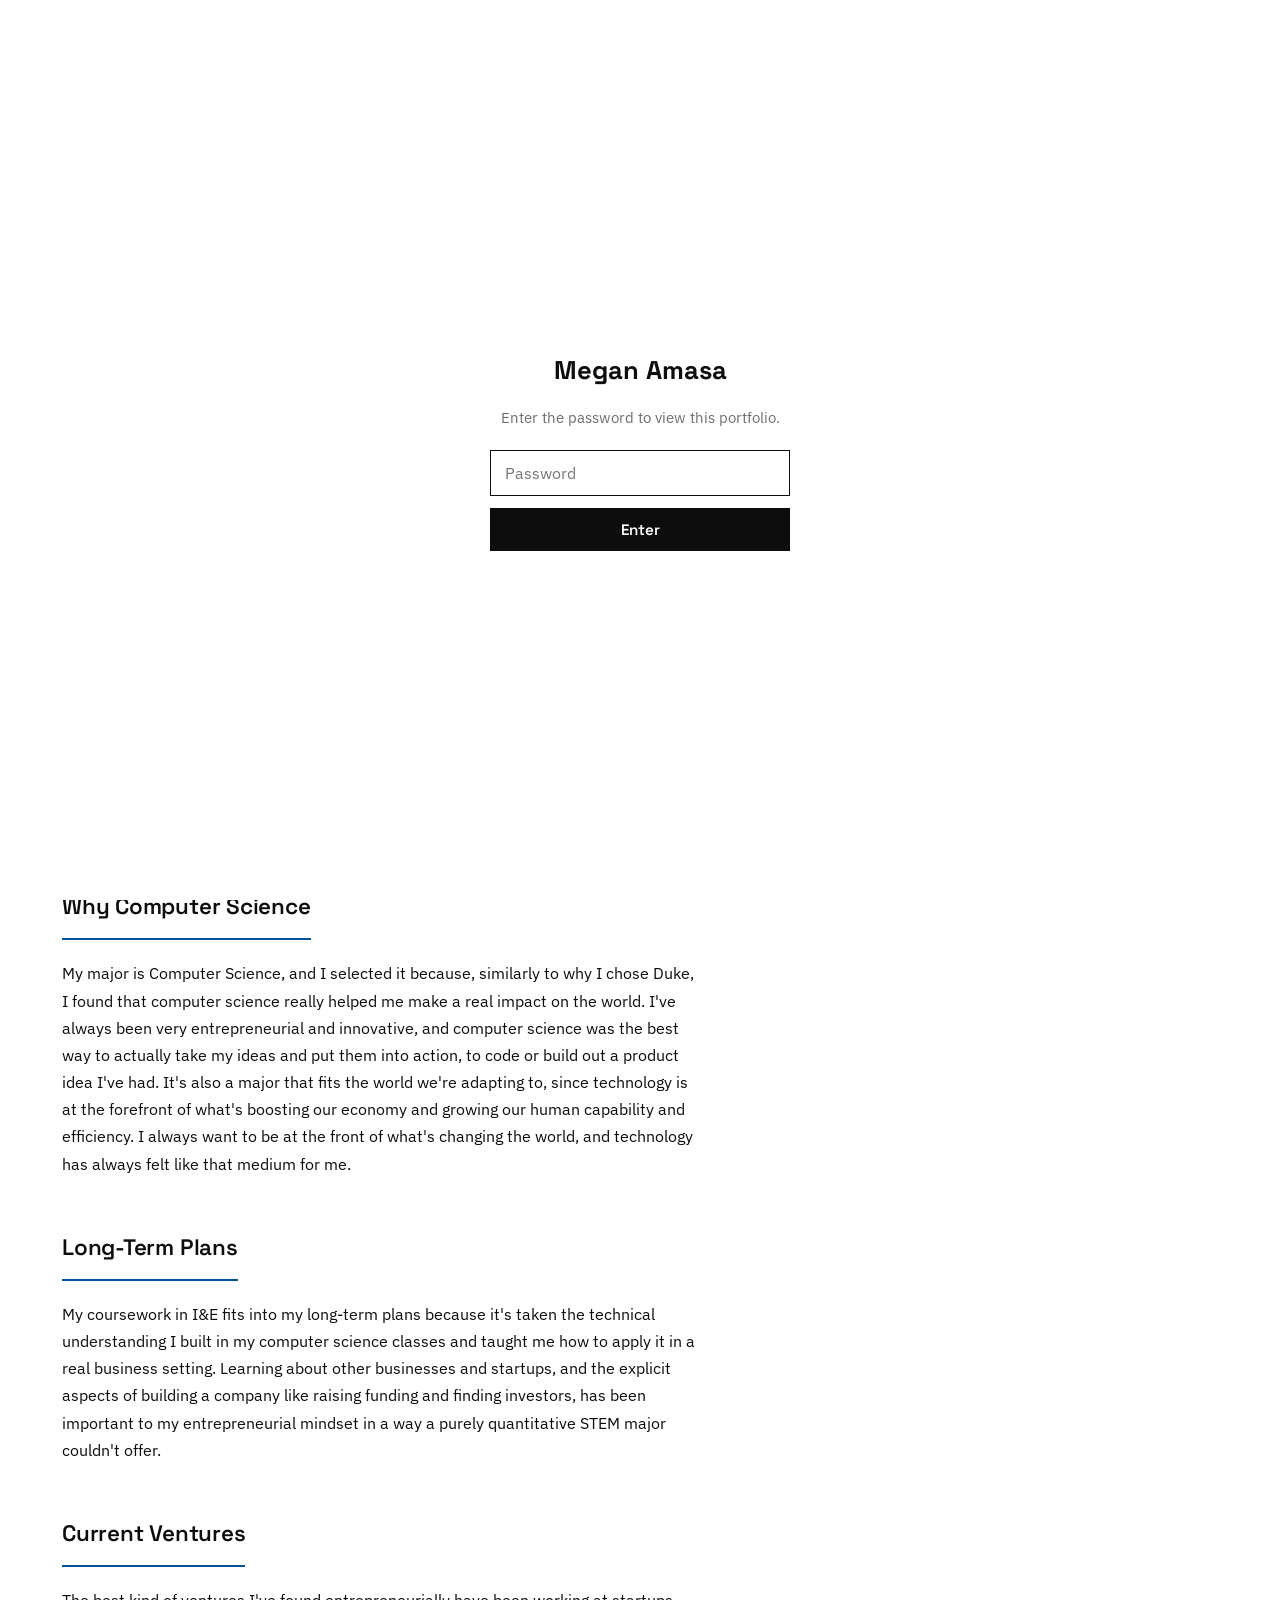
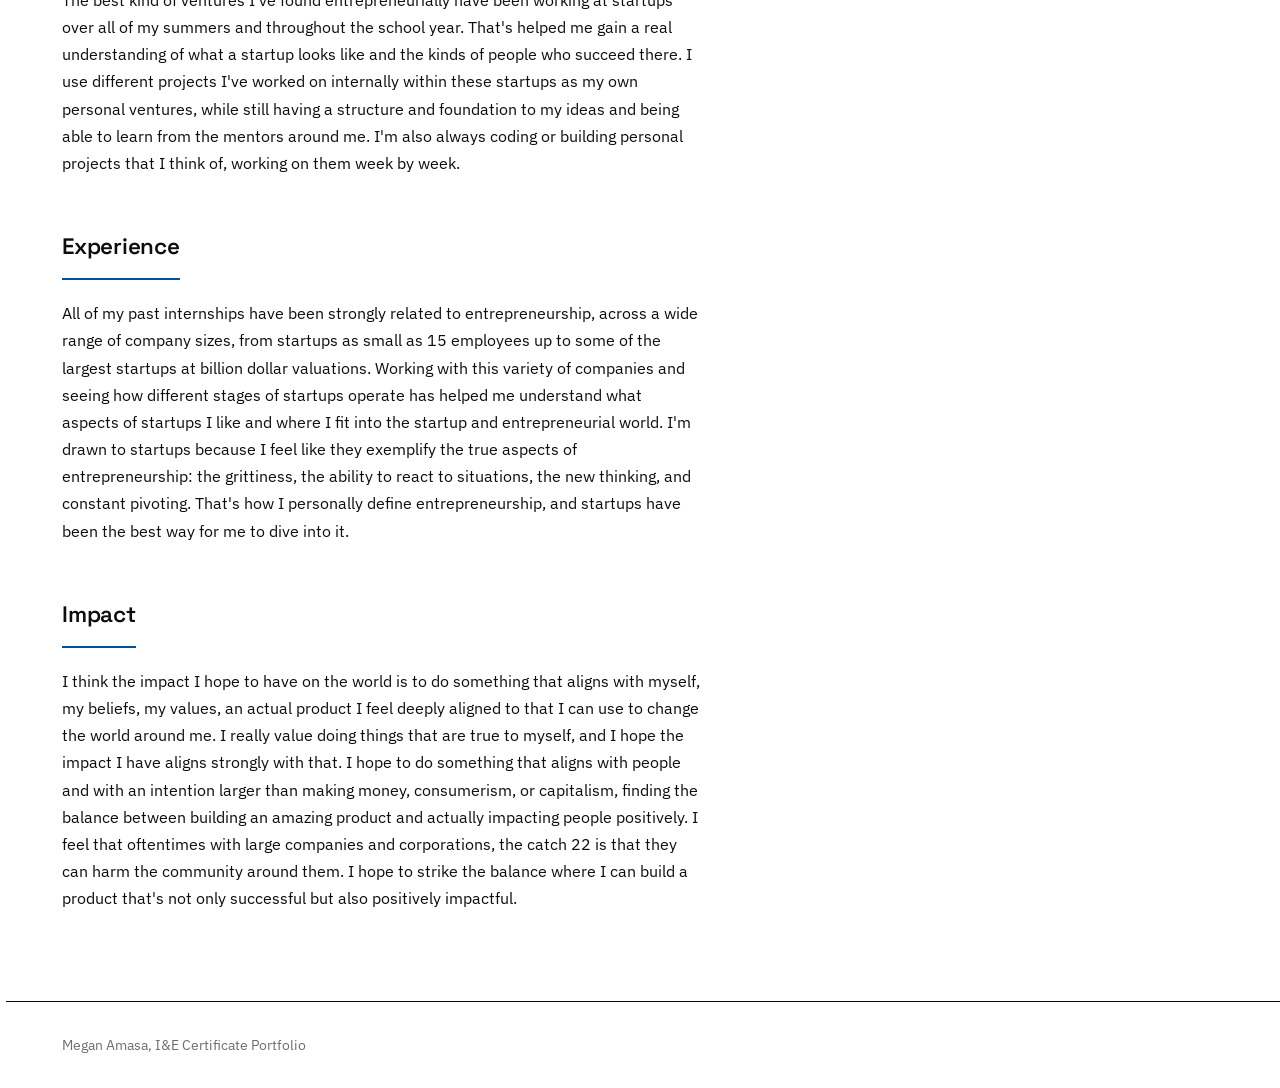
<file: index.html>
<!DOCTYPE html>
<html lang="en">
<head>
<meta charset="UTF-8">
<meta name="viewport" content="width=device-width, initial-scale=1.0">
<title>My Story - Megan Amasa, I&E Certificate</title>
<link rel="stylesheet" href="style.css">
</head>
<body>
<div id="password-gate">
  <h2>Megan Amasa</h2>
  <p>Enter the password to view this portfolio.</p>
  <form id="gate-form">
    <input type="password" id="gate-input" placeholder="Password" autocomplete="off" required>
    <button type="submit">Enter</button>
    <span id="gate-error">Incorrect password, try again.</span>
  </form>
</div>
<script>
(function(){
  var GATE_PASSWORD = "Megan_IE";
  var gate = document.getElementById('password-gate');
  if (sessionStorage.getItem('ie_portfolio_unlocked') === 'true') {
    gate.style.display = 'none';
  }
  document.getElementById('gate-form').addEventListener('submit', function(e){
    e.preventDefault();
    var val = document.getElementById('gate-input').value;
    if (val === GATE_PASSWORD) {
      sessionStorage.setItem('ie_portfolio_unlocked', 'true');
      gate.style.display = 'none';
    } else {
      document.getElementById('gate-error').style.display = 'inline-block';
    }
  });
})();
</script>

<nav class="site-nav">
  <a class="mark" href="index.html">Megan Amasa</a>
  <ul>
    <li><a href="index.html" class="active">My Story</a></li>
    <li><a href="coursework.html">Coursework</a></li>
    <li><a href="experiences.html">Experiences</a></li>
    <li><a href="artifacts.html">Artifacts</a></li>
  </ul>
</nav>

<aside class="margin-notes" aria-hidden="true">
  <p class="note">I always want to be at the front of what's changing the world, and technology has always felt like that medium for me.</p>
  <p class="note">I'm drawn to startups because I feel like they exemplify the true aspects of entrepreneurship: the grittiness, the ability to react to situations, the new thinking, and constant pivoting.</p>
</aside>

<main>
  <section class="hero">
    <div class="hero-grid">
      <div class="hero-photo-frame">
        <img src="images/chapel-headshot.jpeg" alt="Megan Amasa in front of Duke Chapel">
      </div>
      <div class="hero-text">
        <h1 class="page-name">Megan Amasa</h1>
        <p class="hero-location">
          <svg viewBox="0 0 24 30" aria-hidden="true">
            <path d="M12 2 C6 2 2 6.5 2 12 C2 20 12 28 12 28 C12 28 22 20 22 12 C22 6.5 18 2 12 2 Z"/>
            <circle cx="12" cy="12" r="4"/>
          </svg>
          Boulder, Colorado
        </p>
      </div>
    </div>
  </section>

  <section class="block">
    <h2>Why Duke?</h2>
    <p>What drew me to Duke was the type of people who also attended this university. Students who valued both the quantitative and qualitative sides, not only of learning but of life. I loved the balance Duke struck between technically rigorous coursework and learning how to communicate and operate within our world. The community at Duke has been one of the most important factors in my learning and development as an individual. I've grown so much from the people around me and the ideas and perspectives they've brought to the table. I'm constantly challenged and pushed by the people around me, which has made me not only a better student but a stronger candidate entering the world.</p>
  </section>

  <section class="block">
    <h2>Why Computer Science</h2>
    <p>My major is Computer Science, and I selected it because, similarly to why I chose Duke, I found that computer science really helped me make a real impact on the world. I've always been very entrepreneurial and innovative, and computer science was the best way to actually take my ideas and put them into action, to code or build out a product idea I've had. It's also a major that fits the world we're adapting to, since technology is at the forefront of what's boosting our economy and growing our human capability and efficiency. I always want to be at the front of what's changing the world, and technology has always felt like that medium for me.</p>
  </section>

  <section class="block">
    <h2>Long-Term Plans</h2>
    <p>My coursework in I&E fits into my long-term plans because it's taken the technical understanding I built in my computer science classes and taught me how to apply it in a real business setting. Learning about other businesses and startups, and the explicit aspects of building a company like raising funding and finding investors, has been important to my entrepreneurial mindset in a way a purely quantitative STEM major couldn't offer.</p>
  </section>

  <section class="block">
    <h2>Current Ventures</h2>
    <p>The best kind of ventures I've found entrepreneurially have been working at startups over all of my summers and throughout the school year. That's helped me gain a real understanding of what a startup looks like and the kinds of people who succeed there. I use different projects I've worked on internally within these startups as my own personal ventures, while still having a structure and foundation to my ideas and being able to learn from the mentors around me. I'm also always coding or building personal projects that I think of, working on them week by week.</p>
  </section>

  <section class="block">
    <h2>Experience</h2>
    <p>All of my past internships have been strongly related to entrepreneurship, across a wide range of company sizes, from startups as small as 15 employees up to some of the largest startups at billion dollar valuations. Working with this variety of companies and seeing how different stages of startups operate has helped me understand what aspects of startups I like and where I fit into the startup and entrepreneurial world. I'm drawn to startups because I feel like they exemplify the true aspects of entrepreneurship: the grittiness, the ability to react to situations, the new thinking, and constant pivoting. That's how I personally define entrepreneurship, and startups have been the best way for me to dive into it.</p>
  </section>

  <section class="block">
    <h2>Impact</h2>
    <p>I think the impact I hope to have on the world is to do something that aligns with myself, my beliefs, my values, an actual product I feel deeply aligned to that I can use to change the world around me. I really value doing things that are true to myself, and I hope the impact I have aligns strongly with that. I hope to do something that aligns with people and with an intention larger than making money, consumerism, or capitalism, finding the balance between building an amazing product and actually impacting people positively. I feel that oftentimes with large companies and corporations, the catch 22 is that they can harm the community around them. I hope to strike the balance where I can build a product that's not only successful but also positively impactful.</p>
  </section>
</main>

<footer>
  <span>Megan Amasa, I&E Certificate Portfolio</span>
</footer>

</body>
</html>
</file>
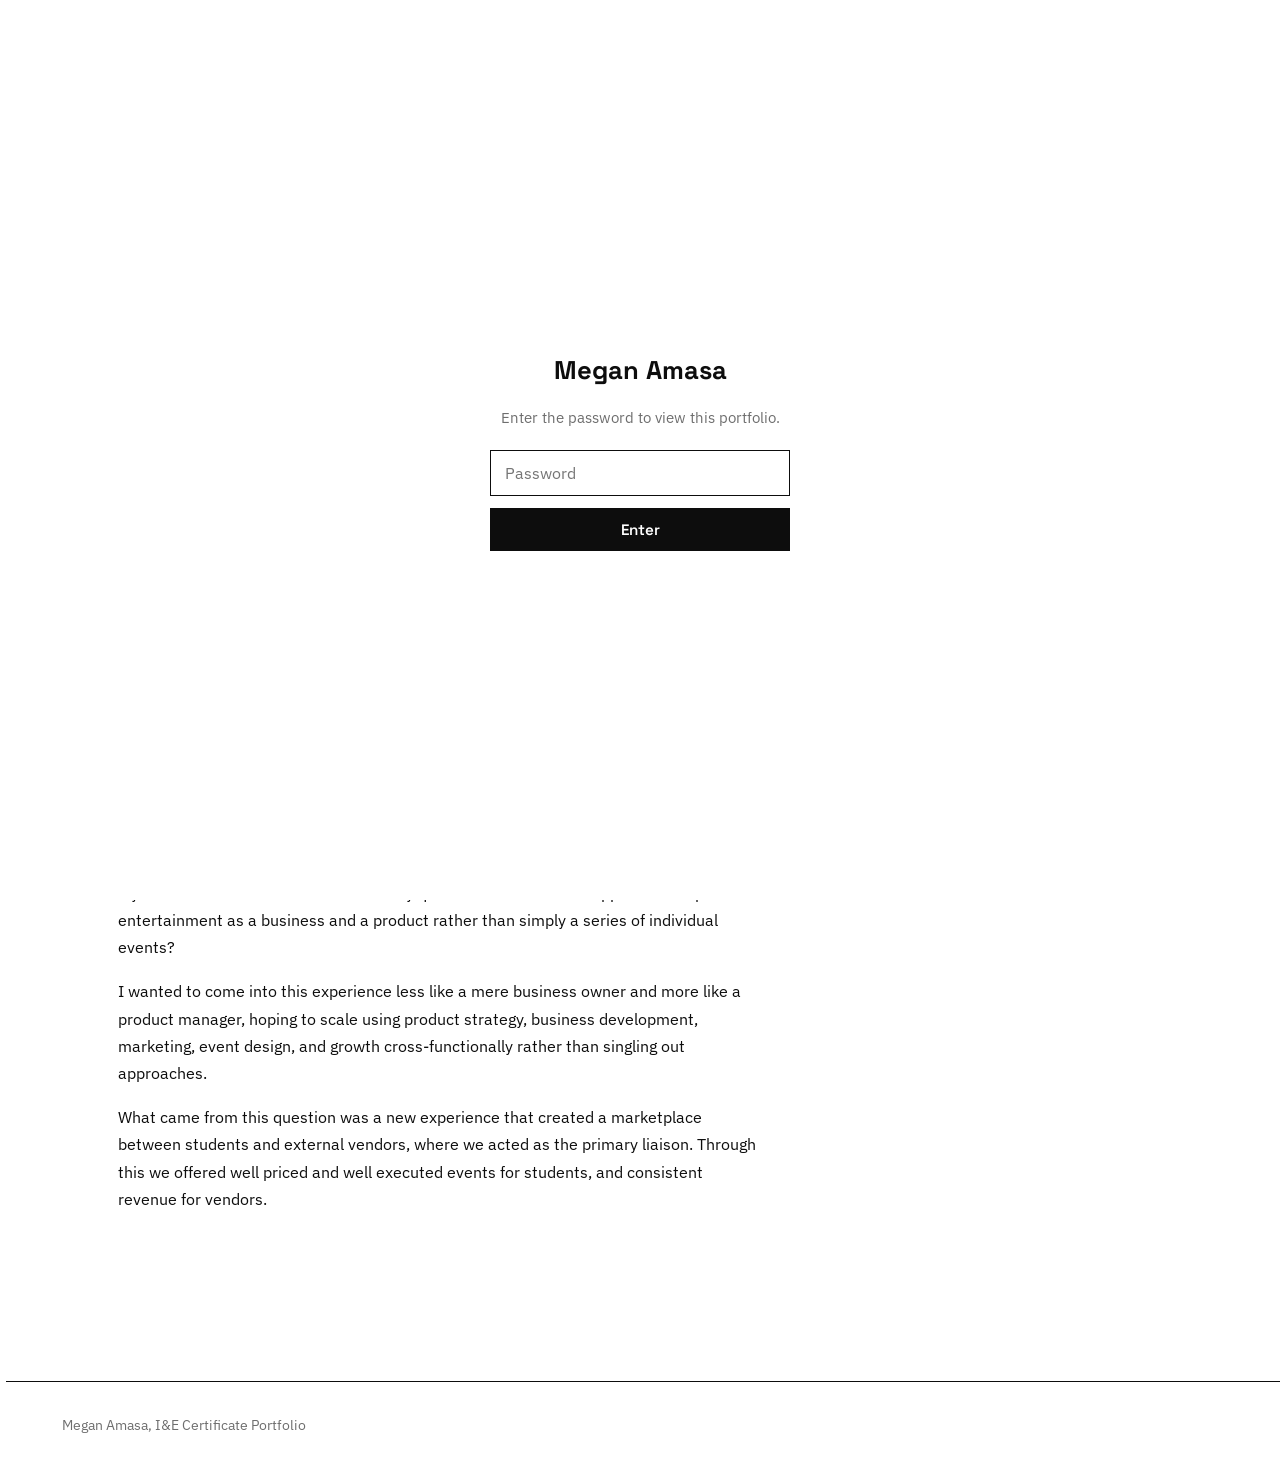
<file: artifacts.html>
<!DOCTYPE html>
<html lang="en">
<head>
<meta charset="UTF-8">
<meta name="viewport" content="width=device-width, initial-scale=1.0">
<title>Artifacts - Megan Amasa, I&E Certificate</title>
<link rel="stylesheet" href="style.css">
</head>
<body>
<div id="password-gate">
  <h2>Megan Amasa</h2>
  <p>Enter the password to view this portfolio.</p>
  <form id="gate-form">
    <input type="password" id="gate-input" placeholder="Password" autocomplete="off" required>
    <button type="submit">Enter</button>
    <span id="gate-error">Incorrect password, try again.</span>
  </form>
</div>
<script>
(function(){
  var GATE_PASSWORD = "Megan_IE";
  var gate = document.getElementById('password-gate');
  if (sessionStorage.getItem('ie_portfolio_unlocked') === 'true') {
    gate.style.display = 'none';
  }
  document.getElementById('gate-form').addEventListener('submit', function(e){
    e.preventDefault();
    var val = document.getElementById('gate-input').value;
    if (val === GATE_PASSWORD) {
      sessionStorage.setItem('ie_portfolio_unlocked', 'true');
      gate.style.display = 'none';
    } else {
      document.getElementById('gate-error').style.display = 'inline-block';
    }
  });
})();
</script>

<nav class="site-nav">
  <a class="mark" href="index.html">Megan Amasa</a>
  <ul>
    <li><a href="index.html">My Story</a></li>
    <li><a href="coursework.html">Coursework</a></li>
    <li><a href="experiences.html">Experiences</a></li>
    <li><a href="artifacts.html" class="active">Artifacts</a></li>
  </ul>
</nav>

<aside class="margin-notes" aria-hidden="true">
  <p class="note">The most important part of the process was understanding why a college student would want the product in the first place.</p>
  <p class="note">Our competitive advantage was proximity to our customer. Because we were students building experiences for students, we could quickly identify emerging preferences and test ideas with real validation.</p>
</aside>

<main>
  <section class="masthead">
    <div class="artifact">
      <button class="artifact-toggle" type="button" aria-expanded="false" aria-controls="panel-forau" onclick="toggleArtifact('panel-forau', this)">
        <span class="artifact-icon">
          <svg viewBox="0 0 24 24" fill="none" stroke="currentColor" stroke-width="1.6" stroke-linecap="round" stroke-linejoin="round"><path d="M21 4 L3 11 L10 13 L12 20 L14 13 L21 4 Z"/><path d="M10 13 L21 4"/></svg>
        </span>
        <span class="artifact-name">ForaU</span>
        <span class="chevron" aria-hidden="true">&#8964;</span>
      </button>

      <section class="block artifact-overview">
        <h2>Overview</h2>
        <p>ForaU was an initiative developed to explore how Fora could expand its travel advisor model into the college student market. The project began with a core question: could college students be a new generation of travel advisors, and what would Fora need to build to effectively reach and serve them?</p>
        <p>I approached ForaU as a zero-to-one product and growth initiative. My work spanned hypothesizing a consumer gap, validating market fit, and building out the product strategy. It became more than just adapting Fora's current offering for a younger audience. It meant understanding the motivations and barriers of college students, then using that information to design an experience for them.</p>
      </section>

      <div class="artifact-panel" id="panel-forau" hidden>
        <section class="block">
          <h2>The Use Case</h2>
          <p>College students are highly engaged with travel and frequently influence the travel decisions of their friends, families, and social networks. However, traditional travel advising is rarely positioned as an accessible entrepreneurial opportunity for students. To our generation, a "travel agent" feels outdated or overly excessive.</p>
          <p>This made me think about a new demographic for Fora, one that could give students a way to turn their existing interest in travel and personal networks into an entrepreneurial experience.</p>
          <div class="callout">
            <span class="callout-label">The Hypothesis</span>
            <p>If Fora could reduce the barriers to becoming a travel advisor and position the opportunity in a way that resonated with students, college campuses could become a scalable acquisition channel for the next generation of Fora advisors.</p>
          </div>
        </section>

        <section class="block">
          <h2>Customer Discovery</h2>
          <p>Before building the program, I focused on understanding the target user. I conducted 200+ conversations and interviews with college students to understand their relationship with travel, perceptions of travel advising, motivations for joining a program like Fora, and barriers that might prevent participation.</p>
          <p>The research helped answer questions including:</p>
          <ul class="q-list">
            <li>Do students understand what a travel advisor does?</li>
            <li>What would motivate a student to become an advisor?</li>
            <li>What prevents students from seeing travel advising as relevant to them?</li>
            <li>How should the opportunity be positioned?</li>
            <li>What information does a student need before deciding to join?</li>
            <li>What would make the program feel credible, exciting, and achievable?</li>
          </ul>
          <p>These conversations shifted ForaU from a broad student acquisition idea into a more clearly defined product proposition centered around entrepreneurship, travel, flexibility, and earning potential.</p>
        </section>

        <section class="block">
          <h2>Product Strategy</h2>
          <p>Customer discovery informed several core requirements for the ForaU experience.</p>
          <dl class="definition-list">
            <div>
              <dt>Accessible</dt>
              <dd>Students needed to immediately understand that prior travel-industry experience was not required.</dd>
            </div>
            <div>
              <dt>Entrepreneurial</dt>
              <dd>The program needed to feel like an opportunity to build something of their own rather than simply take on another campus job.</dd>
            </div>
            <div>
              <dt>Flexible</dt>
              <dd>The experience needed to fit within a student's existing academic and social schedule.</dd>
            </div>
            <div>
              <dt>Tangible</dt>
              <dd>The value proposition needed to clearly communicate how students could turn travel recommendations and existing networks into real bookings.</dd>
            </div>
            <div>
              <dt>Community-Oriented</dt>
              <dd>A campus-based model could create both social proof and a network of students learning from one another.</dd>
            </div>
          </dl>
        </section>

        <section class="block">
          <h2>ForaU Website</h2>
          <p>A major deliverable of the project was the ForaU website and landing page, which I designed and built to translate the program strategy into a student-facing experience.</p>
          <a class="btn-link" href="https://www.foratravel.com/c/fora-u" target="_blank" rel="noopener">Visit the ForaU Website</a>
        </section>

        <section class="block">
          <h2>MVP: Duke Pilot</h2>
          <p>Rather than attempting to launch ForaU broadly, I used Duke University as an initial testing environment. The pilot functioned as an MVP for a larger campus growth model.</p>
          <div class="flow">
            <span class="step">Research</span>
            <span class="arrow">&rarr;</span>
            <span class="step">Build</span>
            <span class="arrow">&rarr;</span>
            <span class="step">Launch</span>
            <span class="arrow">&rarr;</span>
            <span class="step">Measure</span>
            <span class="arrow">&rarr;</span>
            <span class="step">Iterate</span>
          </div>
        </section>

        <section class="block">
          <h2>Key Learnings</h2>
          <p>This experience taught me the reality behind entering new markets, and how it isn't just about adjusting a product, but also the approach to the consumer. The most important part of the process was understanding why a college student would want the product in the first place. The project then became a translation for a business model.</p>
        </section>

        <section class="block">
          <h2>Innovation &amp; Entrepreneurship</h2>
          <p>ForaU represents my broader approach to innovation and entrepreneurship: identifying an opportunity, understanding the customer deeply, building the smallest version of a solution to test the hypothesis, and using real-world feedback to determine what comes next.</p>
        </section>
      </div>
    </div>

    <div class="artifact">
      <button class="artifact-toggle" type="button" aria-expanded="false" aria-controls="panel-ee" onclick="toggleArtifact('panel-ee', this)">
        <span class="artifact-icon">
          <svg viewBox="0 0 24 24" fill="none" stroke="currentColor" stroke-width="1.6" stroke-linecap="round" stroke-linejoin="round"><rect x="3" y="5" width="18" height="16" rx="2"/><line x1="3" y1="10" x2="21" y2="10"/><line x1="8" y1="3" x2="8" y2="7"/><line x1="16" y1="3" x2="16" y2="7"/></svg>
        </span>
        <span class="artifact-name">Enterprise Entertainment</span>
        <span class="chevron" aria-hidden="true">&#8964;</span>
      </button>

      <section class="block artifact-overview">
        <h2>Overview</h2>
        <p>Enterprise Entertainment is a student-run entertainment business within Campus Enterprises at Duke University focused on creating and executing large-scale social experiences for the Duke community.</p>
        <p>My work within EE was centered on a key question: how could we approach campus entertainment as a business and a product rather than simply a series of individual events?</p>
        <p>I wanted to come into this experience less like a mere business owner and more like a product manager, hoping to scale using product strategy, business development, marketing, event design, and growth cross-functionally rather than singling out approaches.</p>
        <p>What came from this question was a new experience that created a marketplace between students and external vendors, where we acted as the primary liaison. Through this we offered well priced and well executed events for students, and consistent revenue for vendors.</p>
      </section>

      <div class="artifact-panel" id="panel-ee" hidden>
        <section class="block">
          <h2>The Opportunity</h2>
          <p>The college entertainment market is definitely an unusual product challenge. Students have a large desire for social experiences, but their preferences change quickly, and they have countless competing options for their time and attention. It's not as easy to bet on a well-planned event as it may be for a well-developed product.</p>
          <p>Creating a successful event therefore requires more than securing a venue and selling tickets. The entire experience has to resonate early and resonate well with the target audience.</p>
          <div class="callout">
            <span class="callout-label">Reframing the Question</span>
            <p>Rather than asking "what event should we throw?" I wanted us to ask: "what experience do students want, and how can we build a repeatable business around delivering it?"</p>
          </div>
        </section>

        <section class="block">
          <h2>Understanding the Customer</h2>
          <p>Our primary customer was the Duke student. Because Enterprise Entertainment operated directly within the community it served, we had a close feedback loop with our users. Student behavior, conversations, ticket sales, social engagement, and event attendance all provided signals about demand.</p>
        </section>

        <section class="block">
          <h2>Product Strategy</h2>
          <p>I approached each event as its own product. Every event had a target customer, value proposition, brand, acquisition strategy, pricing model, operational requirements, and measures of success.</p>
          <dl class="definition-list">
            <div>
              <dt>Student-Led</dt>
              <dd>Events needed to reflect what students actually wanted, not what an outside entertainment company assumed they wanted.</dd>
            </div>
            <div>
              <dt>Distinctive</dt>
              <dd>Each event needed a recognizable concept and identity that gave students a reason to choose it over competing social options.</dd>
            </div>
            <div>
              <dt>Shareable</dt>
              <dd>Strong concepts and branding could turn attendees into a distribution channel through word-of-mouth and social media.</dd>
            </div>
            <div>
              <dt>Financially Viable</dt>
              <dd>Creative decisions had to exist alongside real constraints around ticket pricing, venue costs, talent, marketing, and operating expenses.</dd>
            </div>
            <div>
              <dt>Repeatable</dt>
              <dd>The goal was not simply to produce one successful event. We wanted to understand what worked well enough to reproduce and scale it.</dd>
            </div>
          </dl>
        </section>

        <section class="block">
          <h2>Growth Strategy</h2>
          <p>One of my primary areas of focus was increasing awareness and engagement with Enterprise Entertainment. Our growth strategy centered on creating deals and pricing models that no other group could compete with. As we began to place ourselves as the primary event planner on campus, we had the best pricing and efficiency in the market, and there was no way to compete with that.</p>
          <p>We also built strong relationships with the venues to the point they only wanted to work with us, since we understood the venue and its nuances, and repeatable events were incredibly simple since they did not need to deal with new user friction.</p>
        </section>

        <section class="block">
          <h2>Business Model &amp; Operations</h2>
          <p>Enterprise Entertainment also required translating creative ideas into financially sustainable events. The smartest choice we made was contracting venues into our client portfolio with premium pricing. Through this, we had a consistent revenue stream, client trust, and the lowest pricing available on the market.</p>
        </section>

        <section class="block">
          <h2>Results &amp; Scale</h2>
          <p>Enterprise Entertainment grew into a meaningful student-facing business serving thousands of customers.</p>
          <div class="stats-grid">
            <div class="stat">
              <div class="stat-number">5&times;</div>
              <div class="stat-label">Growth in engagement</div>
            </div>
            <div class="stat">
              <div class="stat-number">5,000+</div>
              <div class="stat-label">Customers reached through EE events</div>
            </div>
            <div class="stat">
              <div class="stat-number">$10K&ndash;$20K</div>
              <div class="stat-label">Revenue per large-scale event</div>
            </div>
            <div class="stat">
              <div class="stat-number">~$40K</div>
              <div class="stat-label">Revenue generated across events</div>
            </div>
          </div>
          <p>Beyond the financial results, the growth of Enterprise Entertainment demonstrated that student entertainment could be approached systematically.</p>
        </section>

        <section class="block">
          <h2>Innovation &amp; Entrepreneurship</h2>
          <p>Enterprise Entertainment expanded my understanding of what entrepreneurship can look like. Innovation meant recognizing an opportunity within an existing market and developing a better way to serve it.</p>
          <p>Our competitive advantage was proximity to our customer. Because we were students building experiences for students, we could quickly identify emerging preferences and test ideas with real validation.</p>
        </section>
      </div>
    </div>
  </section>
</main>

<footer>
  <span>Megan Amasa, I&E Certificate Portfolio</span>
</footer>

<script>
function toggleArtifact(id, btn) {
  var panel = document.getElementById(id);
  var expanded = btn.getAttribute('aria-expanded') === 'true';
  panel.hidden = expanded;
  btn.setAttribute('aria-expanded', String(!expanded));
}
</script>

</body>
</html>
</file>
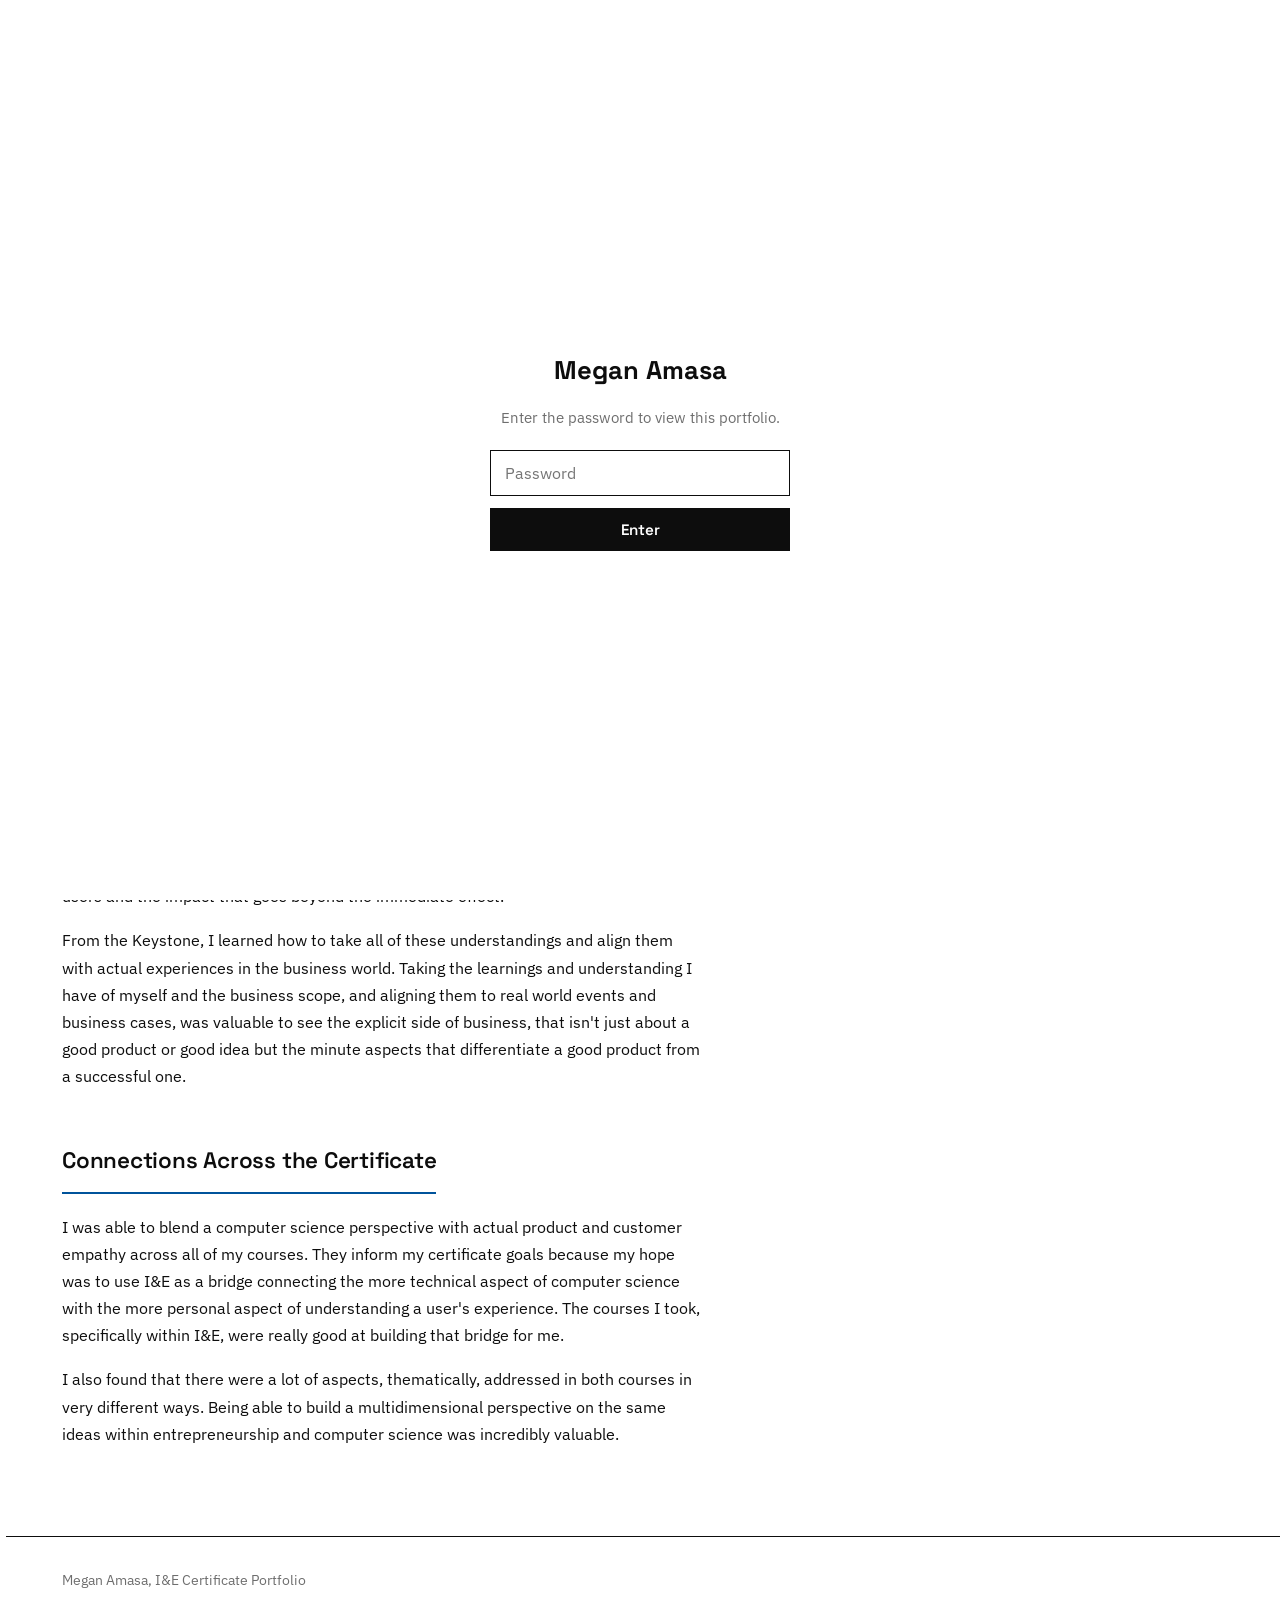
<file: coursework.html>
<!DOCTYPE html>
<html lang="en">
<head>
<meta charset="UTF-8">
<meta name="viewport" content="width=device-width, initial-scale=1.0">
<title>Coursework - Megan Amasa, I&E Certificate</title>
<link rel="stylesheet" href="style.css">
</head>
<body>
<div id="password-gate">
  <h2>Megan Amasa</h2>
  <p>Enter the password to view this portfolio.</p>
  <form id="gate-form">
    <input type="password" id="gate-input" placeholder="Password" autocomplete="off" required>
    <button type="submit">Enter</button>
    <span id="gate-error">Incorrect password, try again.</span>
  </form>
</div>
<script>
(function(){
  var GATE_PASSWORD = "Megan_IE";
  var gate = document.getElementById('password-gate');
  if (sessionStorage.getItem('ie_portfolio_unlocked') === 'true') {
    gate.style.display = 'none';
  }
  document.getElementById('gate-form').addEventListener('submit', function(e){
    e.preventDefault();
    var val = document.getElementById('gate-input').value;
    if (val === GATE_PASSWORD) {
      sessionStorage.setItem('ie_portfolio_unlocked', 'true');
      gate.style.display = 'none';
    } else {
      document.getElementById('gate-error').style.display = 'inline-block';
    }
  });
})();
</script>

<nav class="site-nav">
  <a class="mark" href="index.html">Megan Amasa</a>
  <ul>
    <li><a href="index.html">My Story</a></li>
    <li><a href="coursework.html" class="active">Coursework</a></li>
    <li><a href="experiences.html">Experiences</a></li>
    <li><a href="artifacts.html">Artifacts</a></li>
  </ul>
</nav>

<aside class="margin-notes" aria-hidden="true">
  <p class="note">My hope was to use I&E as a bridge connecting the more technical aspect of computer science with the more personal aspect of understanding a user's experience.</p>
  <p class="note">Being able to build a multidimensional perspective on the same ideas within entrepreneurship and computer science was incredibly valuable.</p>
</aside>

<main>
  <section class="masthead">
    <p class="masthead-row">I&E 283, Product Management <span class="tag"><span class="icon"><svg viewBox="0 0 24 24" fill="none" stroke="currentColor" stroke-width="1.6" stroke-linecap="round" stroke-linejoin="round"><path d="M12 4 L2 9 L12 14 L22 9 Z"/><path d="M6 11.5 V17 C6 18.5 9 20 12 20 C15 20 18 18.5 18 17 V11.5"/><path d="M22 9 V15"/></svg></span>Gateway Elective</span></p>
    <p class="masthead-row">CS 240, Race, Gender, Class &amp; Computing <span class="tag"><span class="icon"><svg viewBox="0 0 24 24" fill="none" stroke="currentColor" stroke-width="1.6" stroke-linecap="round" stroke-linejoin="round"><path d="M12 4 L2 9 L12 14 L22 9 Z"/><path d="M6 11.5 V17 C6 18.5 9 20 12 20 C15 20 18 18.5 18 17 V11.5"/><path d="M22 9 V15"/></svg></span>Elective, Spring 2026</span></p>
    <p class="masthead-row">I&E Keystone <span class="tag"><span class="icon"><svg viewBox="0 0 24 24" fill="none" stroke="currentColor" stroke-width="1.6" stroke-linecap="round" stroke-linejoin="round"><path d="M12 4 L2 9 L12 14 L22 9 Z"/><path d="M6 11.5 V17 C6 18.5 9 20 12 20 C15 20 18 18.5 18 17 V11.5"/><path d="M22 9 V15"/></svg></span>Keystone</span></p>
  </section>

  <div class="duality-rule"><span class="r"></span><span class="c"></span></div>

  <section class="block">
    <h2>Why These Courses</h2>
    <p>My gateway elective was I&E 283, Product Management. My elective was CS 240, Race, Gender, Class, &amp; Computing, taken in the spring of 2026. I picked these courses because they align with my beliefs and vision for myself.</p>
  </section>

  <section class="block">
    <h2>Biggest Takeaways</h2>
    <p>Product Management helped me align my mindset around product building and helped me learn about career options where I can use and nurture that mindset. CS 240 taught me the human side behind computer engineering, learning how our products affect end users and the impact that goes beyond the immediate effect.</p>
    <p>From the Keystone, I learned how to take all of these understandings and align them with actual experiences in the business world. Taking the learnings and understanding I have of myself and the business scope, and aligning them to real world events and business cases, was valuable to see the explicit side of business, that isn't just about a good product or good idea but the minute aspects that differentiate a good product from a successful one.</p>
  </section>

  <section class="block">
    <h2>Connections Across the Certificate</h2>
    <p>I was able to blend a computer science perspective with actual product and customer empathy across all of my courses. They inform my certificate goals because my hope was to use I&E as a bridge connecting the more technical aspect of computer science with the more personal aspect of understanding a user's experience. The courses I took, specifically within I&E, were really good at building that bridge for me.</p>
    <p>I also found that there were a lot of aspects, thematically, addressed in both courses in very different ways. Being able to build a multidimensional perspective on the same ideas within entrepreneurship and computer science was incredibly valuable.</p>
  </section>
</main>

<footer>
  <span>Megan Amasa, I&E Certificate Portfolio</span>
</footer>

</body>
</html>
</file>
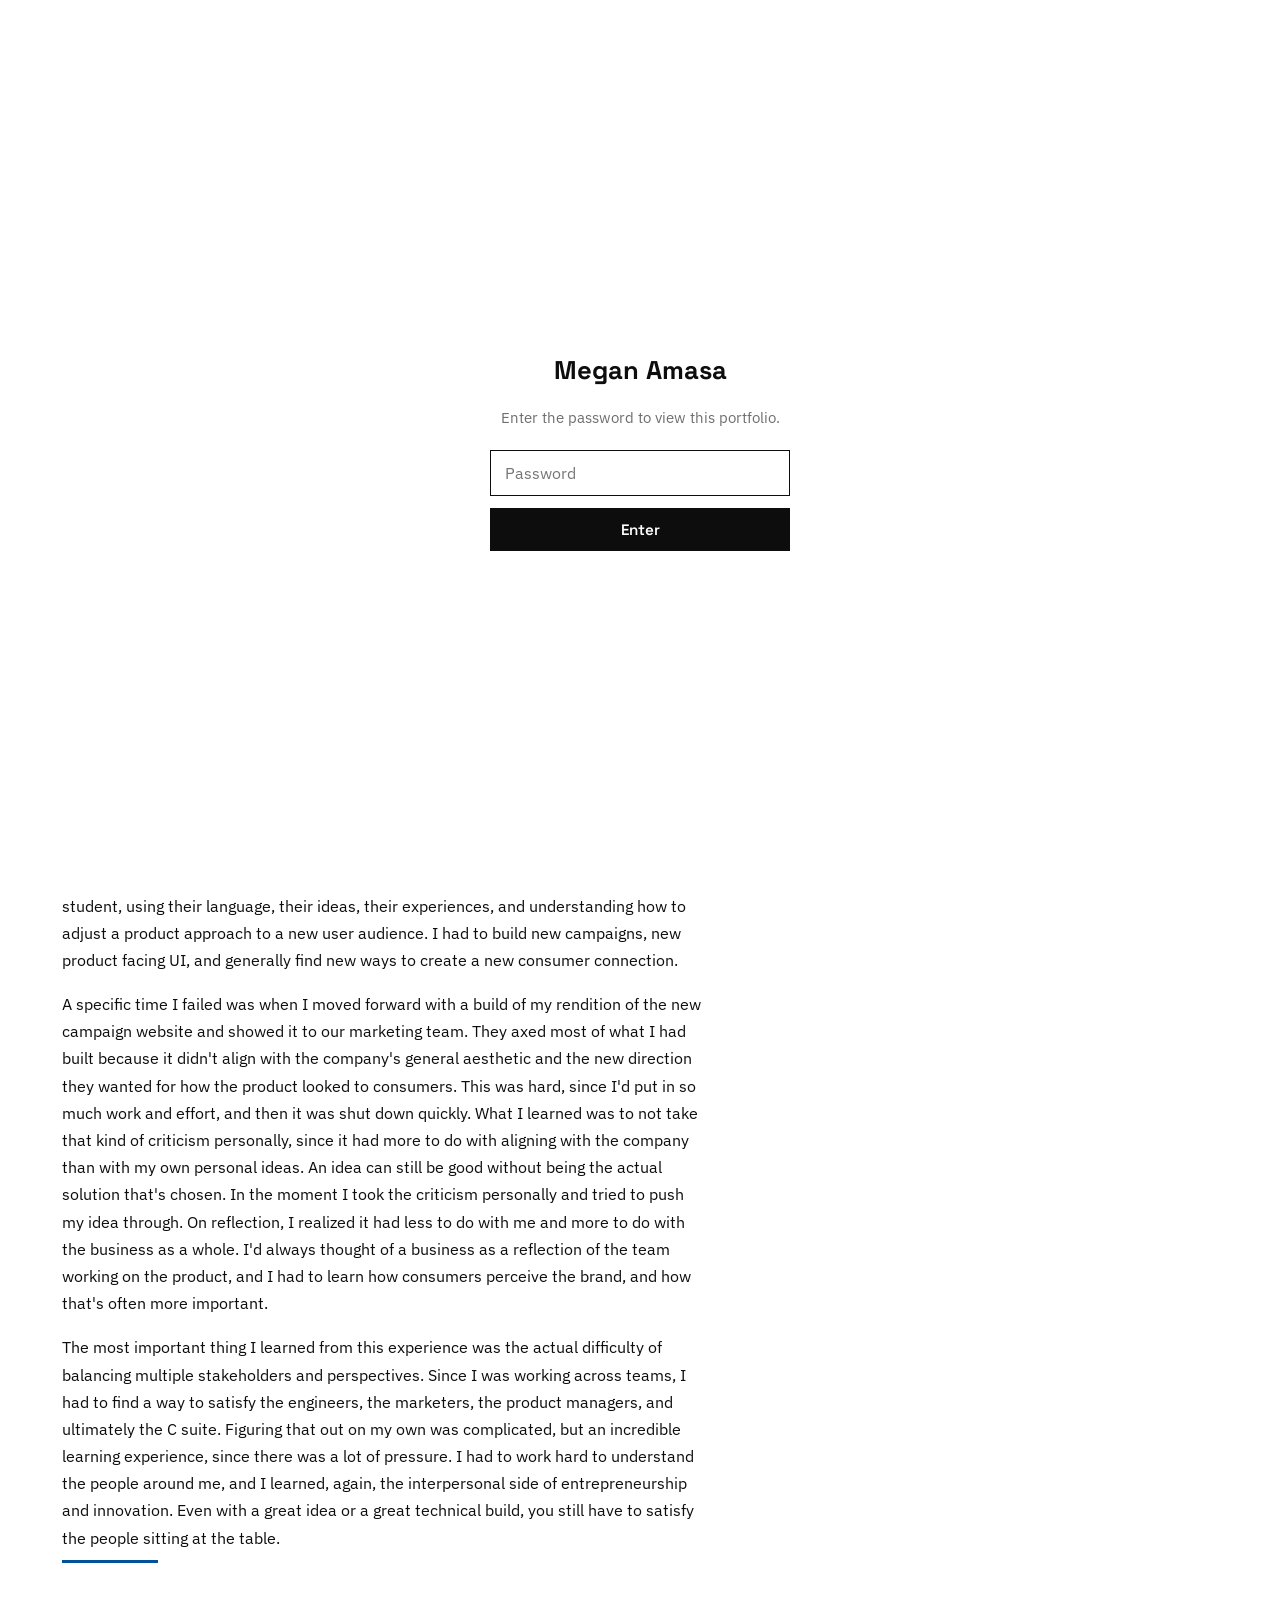
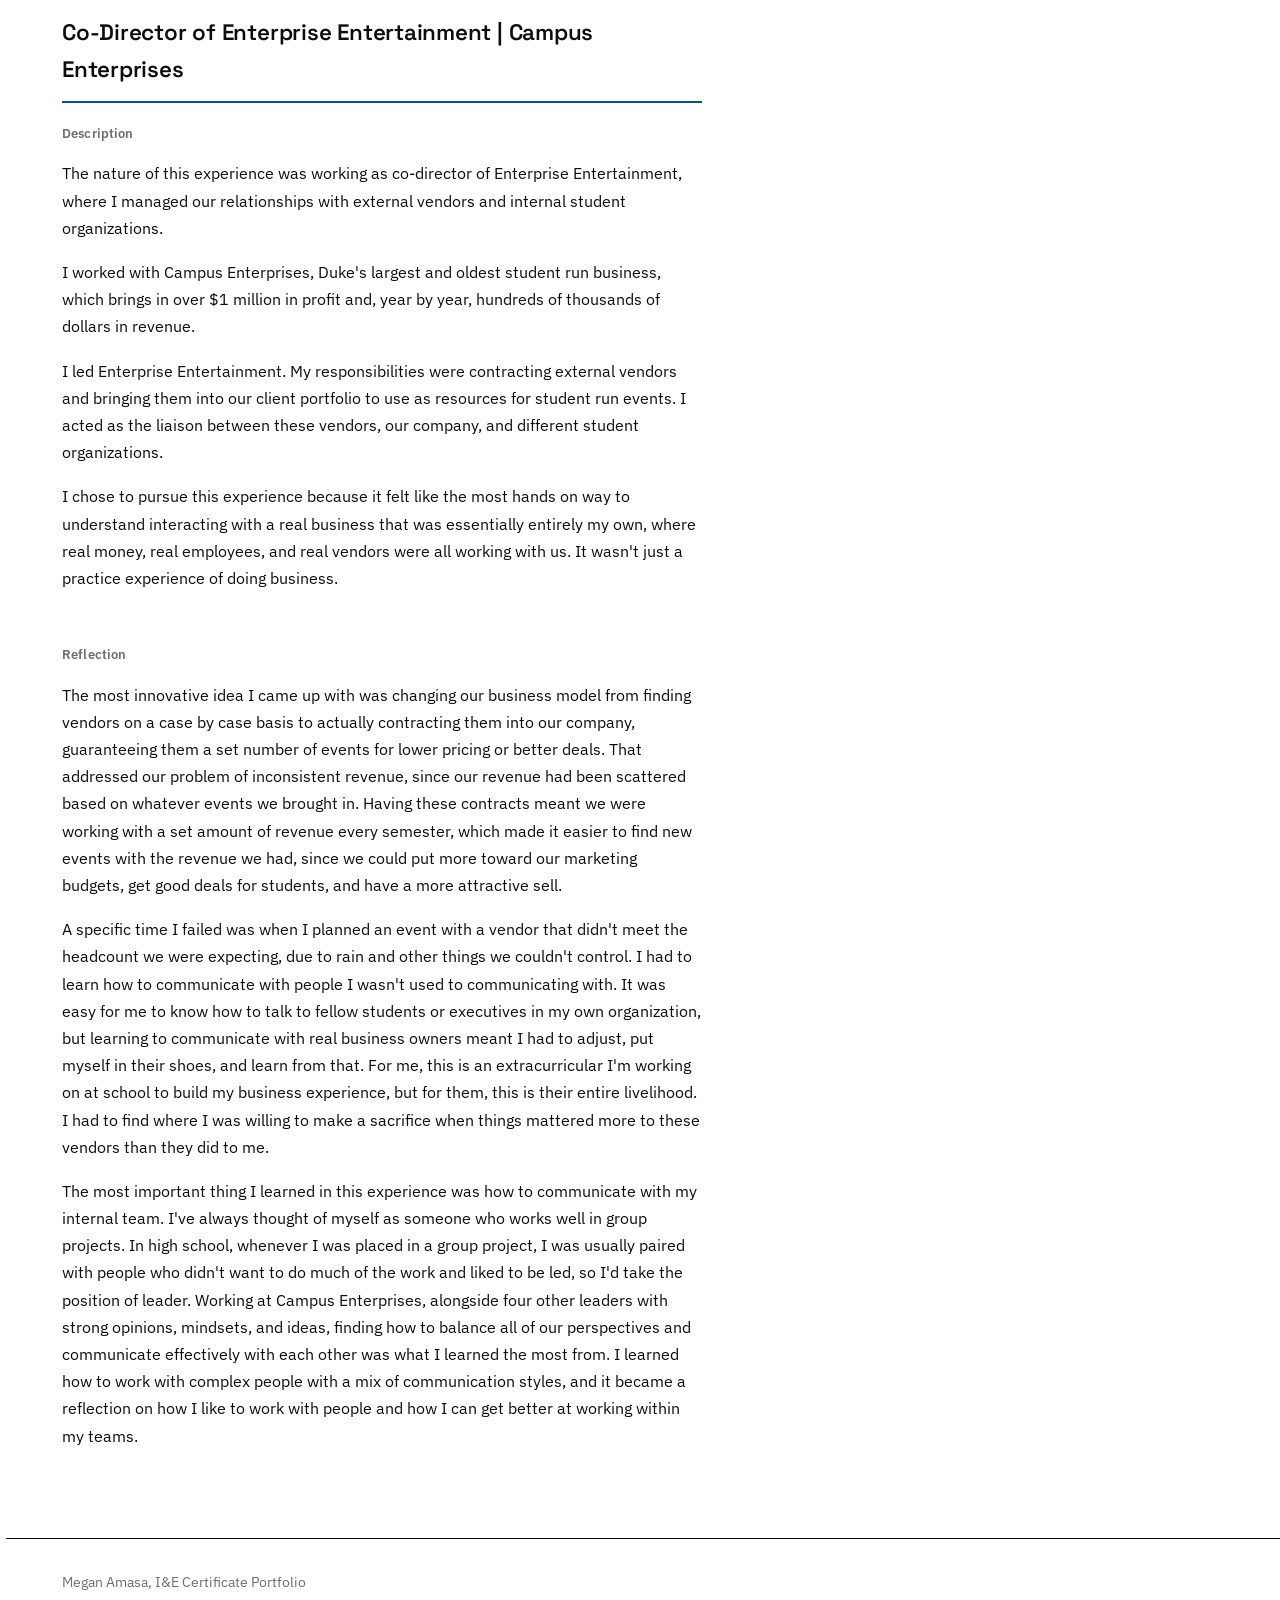
<file: experiences.html>
<!DOCTYPE html>
<html lang="en">
<head>
<meta charset="UTF-8">
<meta name="viewport" content="width=device-width, initial-scale=1.0">
<title>Experiences - Megan Amasa, I&E Certificate</title>
<link rel="stylesheet" href="style.css">
</head>
<body>
<div id="password-gate">
  <h2>Megan Amasa</h2>
  <p>Enter the password to view this portfolio.</p>
  <form id="gate-form">
    <input type="password" id="gate-input" placeholder="Password" autocomplete="off" required>
    <button type="submit">Enter</button>
    <span id="gate-error">Incorrect password, try again.</span>
  </form>
</div>
<script>
(function(){
  var GATE_PASSWORD = "Megan_IE";
  var gate = document.getElementById('password-gate');
  if (sessionStorage.getItem('ie_portfolio_unlocked') === 'true') {
    gate.style.display = 'none';
  }
  document.getElementById('gate-form').addEventListener('submit', function(e){
    e.preventDefault();
    var val = document.getElementById('gate-input').value;
    if (val === GATE_PASSWORD) {
      sessionStorage.setItem('ie_portfolio_unlocked', 'true');
      gate.style.display = 'none';
    } else {
      document.getElementById('gate-error').style.display = 'inline-block';
    }
  });
})();
</script>

<nav class="site-nav">
  <a class="mark" href="index.html">Megan Amasa</a>
  <ul>
    <li><a href="index.html">My Story</a></li>
    <li><a href="coursework.html">Coursework</a></li>
    <li><a href="experiences.html" class="active">Experiences</a></li>
    <li><a href="artifacts.html">Artifacts</a></li>
  </ul>
</nav>

<aside class="margin-notes" aria-hidden="true">
  <p class="note">Even with a great idea or a great technical build, you still have to satisfy the people sitting at the table.</p>
  <p class="note">I learned how to work with complex people with a mix of communication styles.</p>
</aside>

<main>
  <article>
    <section class="block">
      <h2>Fora Travel</h2>
      <h3>Description</h3>
      <p>The nature of this experience was an internship at Fora Travel, where I was building out their entire vertical expansion into the college travel market. I was working as a technical product manager intern, forefronting the campaign while also building the technical side, the marketing side, and the growth side, learning to work across all aspects of the company.</p>
      <p>I worked with this startup in New York City over the course of a summer. My responsibilities included hypothesizing the issue, conducting user research on what I thought the problem could be, diving into users through interviews and surveys, dissecting data points, and developing a solution. Through developing that solution, I had to learn how to market it, reach audiences, and actually find impact.</p>
      <p>I chose to pursue this experience because I thought it was an amazing opportunity to try something I loved within a well built organization. Fora has an incredible foundation and team behind a well scaled product. Being able to develop my own venture within their silo was valuable, since I had the freedom to explore the ideas and opportunities I saw fit, while also having strong mentorship from the company and access to their resources. It was an experience where I really understood the aspects of development and entrepreneurship that you don't know until you're actually working on something hands on.</p>
    </section>

    <section class="block">
      <h3>Reflection</h3>
      <p>The innovative ideas I generated were a rendition of a Fora product specific to a college student, using their language, their ideas, their experiences, and understanding how to adjust a product approach to a new user audience. I had to build new campaigns, new product facing UI, and generally find new ways to create a new consumer connection.</p>
      <p>A specific time I failed was when I moved forward with a build of my rendition of the new campaign website and showed it to our marketing team. They axed most of what I had built because it didn't align with the company's general aesthetic and the new direction they wanted for how the product looked to consumers. This was hard, since I'd put in so much work and effort, and then it was shut down quickly. What I learned was to not take that kind of criticism personally, since it had more to do with aligning with the company than with my own personal ideas. An idea can still be good without being the actual solution that's chosen. In the moment I took the criticism personally and tried to push my idea through. On reflection, I realized it had less to do with me and more to do with the business as a whole. I'd always thought of a business as a reflection of the team working on the product, and I had to learn how consumers perceive the brand, and how that's often more important.</p>
      <p>The most important thing I learned from this experience was the actual difficulty of balancing multiple stakeholders and perspectives. Since I was working across teams, I had to find a way to satisfy the engineers, the marketers, the product managers, and ultimately the C suite. Figuring that out on my own was complicated, but an incredible learning experience, since there was a lot of pressure. I had to work hard to understand the people around me, and I learned, again, the interpersonal side of entrepreneurship and innovation. Even with a great idea or a great technical build, you still have to satisfy the people sitting at the table.</p>
    </section>
  </article>

  <div class="duality-rule"><span class="c"></span><span class="r"></span></div>

  <article>
    <section class="block">
      <h2>Co-Director of Enterprise Entertainment | Campus Enterprises</h2>
      <h3>Description</h3>
      <p>The nature of this experience was working as co-director of Enterprise Entertainment, where I managed our relationships with external vendors and internal student organizations.</p>
      <p>I worked with Campus Enterprises, Duke's largest and oldest student run business, which brings in over $1 million in profit and, year by year, hundreds of thousands of dollars in revenue.</p>
      <p>I led Enterprise Entertainment. My responsibilities were contracting external vendors and bringing them into our client portfolio to use as resources for student run events. I acted as the liaison between these vendors, our company, and different student organizations.</p>
      <p>I chose to pursue this experience because it felt like the most hands on way to understand interacting with a real business that was essentially entirely my own, where real money, real employees, and real vendors were all working with us. It wasn't just a practice experience of doing business.</p>
    </section>

    <section class="block">
      <h3>Reflection</h3>
      <p>The most innovative idea I came up with was changing our business model from finding vendors on a case by case basis to actually contracting them into our company, guaranteeing them a set number of events for lower pricing or better deals. That addressed our problem of inconsistent revenue, since our revenue had been scattered based on whatever events we brought in. Having these contracts meant we were working with a set amount of revenue every semester, which made it easier to find new events with the revenue we had, since we could put more toward our marketing budgets, get good deals for students, and have a more attractive sell.</p>
      <p>A specific time I failed was when I planned an event with a vendor that didn't meet the headcount we were expecting, due to rain and other things we couldn't control. I had to learn how to communicate with people I wasn't used to communicating with. It was easy for me to know how to talk to fellow students or executives in my own organization, but learning to communicate with real business owners meant I had to adjust, put myself in their shoes, and learn from that. For me, this is an extracurricular I'm working on at school to build my business experience, but for them, this is their entire livelihood. I had to find where I was willing to make a sacrifice when things mattered more to these vendors than they did to me.</p>
      <p>The most important thing I learned in this experience was how to communicate with my internal team. I've always thought of myself as someone who works well in group projects. In high school, whenever I was placed in a group project, I was usually paired with people who didn't want to do much of the work and liked to be led, so I'd take the position of leader. Working at Campus Enterprises, alongside four other leaders with strong opinions, mindsets, and ideas, finding how to balance all of our perspectives and communicate effectively with each other was what I learned the most from. I learned how to work with complex people with a mix of communication styles, and it became a reflection on how I like to work with people and how I can get better at working within my teams.</p>
    </section>
  </article>
</main>

<footer>
  <span>Megan Amasa, I&E Certificate Portfolio</span>
</footer>

</body>
</html>
</file>
<file: style.css>
@import url('https://fonts.googleapis.com/css2?family=Space+Grotesk:wght@500;600;700&family=IBM+Plex+Sans:wght@400;500;600&display=swap');

:root {
  --paper: #FFFFFF;
  --ink: #0D0D0D;
  --muted: #6E6E6E;
  --line: #E3E3E3;
  --accent: #00539B;
  --max: 640px;
  --spine: 6px;
}

* { box-sizing: border-box; }

html { scroll-behavior: smooth; }

body {
  margin: 0;
  padding-left: var(--spine);
  background: var(--paper);
  color: var(--ink);
  font-family: 'IBM Plex Sans', sans-serif;
  font-weight: 400;
  line-height: 1.65;
  -webkit-font-smoothing: antialiased;
}

@media (prefers-reduced-motion: reduce) {
  html { scroll-behavior: auto; }
  * { animation: none !important; transition: none !important; }
}

/* ---------- The spine ---------- */

body::before {
  content: "";
  position: fixed;
  left: 0;
  top: 0;
  width: var(--spine);
  height: 100%;
  background: var(--accent);
  z-index: 10;
}

@media (max-width: 640px) {
  :root { --spine: 5px; }
  body::before { height: var(--spine); width: 100%; }
  body { padding-left: 0; padding-top: var(--spine); }
}

/* ---------- Nav ---------- */

.site-nav {
  display: flex;
  justify-content: space-between;
  align-items: center;
  padding: 28px 56px;
  border-bottom: 1px solid var(--ink);
}

.site-nav .mark {
  font-family: 'Space Grotesk', sans-serif;
  font-weight: 600;
  font-size: 1.05rem;
  letter-spacing: -0.01em;
  color: var(--ink);
  text-decoration: none;
}

.site-nav ul {
  list-style: none;
  display: flex;
  gap: 36px;
  margin: 0;
  padding: 0;
}

.site-nav a {
  color: var(--muted);
  text-decoration: none;
  font-size: 0.93rem;
  font-weight: 500;
  padding-bottom: 5px;
  border-bottom: 2px solid transparent;
  transition: color 0.15s ease, border-color 0.15s ease;
}

.site-nav a:hover,
.site-nav a:focus-visible { color: var(--ink); }

.site-nav a.active {
  color: var(--ink);
  border-bottom: 2px solid var(--accent);
}

a:focus-visible, button:focus-visible {
  outline: 2px solid var(--accent);
  outline-offset: 3px;
}

/* ---------- Hero ---------- */

.hero {
  position: relative;
  padding: 92px 56px 36px;
  max-width: 900px;
  overflow: hidden;
  animation: rise 0.6s ease-out;
}

.hero-grid {
  display: flex;
  align-items: center;
  gap: 44px;
}

.hero-photo-frame {
  flex-shrink: 0;
  width: 190px;
  height: 250px;
  padding: 3px;
  background: var(--accent);
}

.hero-photo-frame img {
  display: block;
  width: 100%;
  height: 100%;
  object-fit: cover;
  object-position: top center;
}

.hero-text { flex: 1; min-width: 0; }

.page-name {
  font-family: 'Space Grotesk', sans-serif;
  font-weight: 700;
  letter-spacing: -0.02em;
  font-size: clamp(2.1rem, 4vw, 3.1rem);
  line-height: 1.02;
  margin: 0 0 10px;
}

.hero-tag {
  font-family: 'IBM Plex Sans', sans-serif;
  font-weight: 500;
  font-size: 0.92rem;
  color: var(--muted);
  margin: 4px 0 0;
}

.hero-location {
  display: flex;
  align-items: center;
  gap: 6px;
  font-family: 'IBM Plex Sans', sans-serif;
  font-size: 0.85rem;
  color: var(--muted);
  margin: 0;
}

.hero-location svg { width: 12px; height: 15px; flex-shrink: 0; }
.hero-location svg path { fill: var(--accent); }
.hero-location svg circle { fill: var(--paper); }

.hero-text .lede {
  font-family: 'Space Grotesk', sans-serif;
  font-weight: 500;
  font-size: clamp(1.25rem, 1.9vw, 1.55rem);
  line-height: 1.45;
  letter-spacing: -0.005em;
  margin: 0;
  max-width: 480px;
}

@keyframes rise {
  from { opacity: 0; transform: translateY(8px); }
  to { opacity: 1; transform: translateY(0); }
}

@media (max-width: 700px) {
  .hero-grid { flex-direction: column; align-items: flex-start; gap: 24px; }
  .hero-photo-frame { width: 150px; height: 195px; }
}

/* ---------- Chapter watermark ---------- */

.chapter-numeral {
  position: absolute;
  top: -0.3em;
  right: 2%;
  font-family: 'Space Grotesk', sans-serif;
  font-weight: 700;
  font-size: clamp(7rem, 16vw, 13rem);
  color: var(--ink);
  opacity: 0.05;
  line-height: 1;
  pointer-events: none;
  user-select: none;
  z-index: 0;
}

@media (max-width: 640px) { .chapter-numeral { display: none; } }

/* ---------- Duality rule (short section break) ---------- */

.duality-rule {
  display: flex;
  height: 3px;
  width: 96px;
  margin: 8px 56px 0;
  background: var(--accent);
}

.duality-rule span { display: none; }

/* ---------- Sections ---------- */

main { padding-bottom: 88px; }

section.block {
  max-width: var(--max);
  margin: 52px 56px 0;
}

section.block h2 {
  font-family: 'Space Grotesk', sans-serif;
  font-weight: 600;
  letter-spacing: -0.01em;
  font-size: 1.4rem;
  margin: 0 0 20px;
  padding-bottom: 12px;
  border-bottom: 2px solid var(--accent);
  display: inline-block;
}

section.block h3 {
  font-family: 'IBM Plex Sans', sans-serif;
  font-weight: 600;
  font-size: 0.82rem;
  letter-spacing: 0.01em;
  color: var(--muted);
  margin: 0 0 16px;
}

section.block p {
  margin: 0 0 17px;
  font-size: 1.03rem;
}

section.block p:last-child { margin-bottom: 0; }

article { display: block; }
article + article { margin-top: 8px; }

/* ---------- Masthead (coursework / experiences pages) ---------- */

.masthead {
  position: relative;
  padding: 64px 56px 68px;
  max-width: 960px;
  overflow: hidden;
  animation: rise 0.6s ease-out;
}

.masthead .masthead-row {
  position: relative;
  font-family: 'Space Grotesk', sans-serif;
  font-weight: 600;
  letter-spacing: -0.01em;
  font-size: clamp(1.3rem, 2.6vw, 1.9rem);
  line-height: 1.6;
  margin: 0;
}

.masthead .masthead-row .tag {
  font-family: 'IBM Plex Sans', sans-serif;
  font-weight: 500;
  font-size: 0.58em;
  color: var(--muted);
  display: flex;
  align-items: center;
  gap: 8px;
  margin-top: 3px;
}

.masthead .tag .icon { display: inline-flex; flex-shrink: 0; }
.masthead .tag .icon svg { width: 17px; height: 17px; color: var(--accent); }

/* ---------- Margin notes (wide viewports only) ---------- */

.margin-notes { display: none; }

@media (min-width: 1180px) {
  .margin-notes {
    display: block;
    position: fixed;
    top: 170px;
    right: 4.5%;
    width: 240px;
    z-index: 5;
  }
}

.margin-notes .note {
  font-family: 'Space Grotesk', sans-serif;
  font-weight: 500;
  font-size: 1rem;
  line-height: 1.5;
  color: var(--muted);
  padding-left: 16px;
  margin: 0 0 44px;
  border-left: 2px solid var(--accent);
}

/* ---------- Callout (e.g. hypothesis statement) ---------- */

.callout {
  max-width: var(--max);
  margin: 24px 0 0;
  padding: 20px 22px;
  border-left: 3px solid var(--accent);
  background: #FAFAFA;
}

.callout .callout-label {
  display: block;
  font-family: 'IBM Plex Sans', sans-serif;
  font-weight: 600;
  font-size: 0.78rem;
  color: var(--muted);
  margin-bottom: 8px;
}

.callout p {
  font-family: 'Space Grotesk', sans-serif;
  font-weight: 500;
  font-size: 1.08rem;
  line-height: 1.5;
  margin: 0;
}

/* ---------- Definition list (e.g. product requirements) ---------- */

.definition-list {
  max-width: var(--max);
  margin: 0;
  border-top: 1px solid var(--line);
}

.definition-list > div {
  padding: 18px 0;
  border-bottom: 1px solid var(--line);
}

.definition-list dt {
  font-family: 'Space Grotesk', sans-serif;
  font-weight: 600;
  font-size: 1rem;
  margin-bottom: 4px;
}

.definition-list dd {
  margin: 0;
  color: var(--muted);
  font-size: 0.98rem;
}

/* ---------- Process flow (e.g. Research -> Build -> Launch) ---------- */

.flow {
  display: flex;
  flex-wrap: wrap;
  align-items: center;
  gap: 10px;
  margin: 20px 0 0;
}

.flow .step {
  border: 1px solid var(--ink);
  padding: 7px 14px;
  font-family: 'Space Grotesk', sans-serif;
  font-weight: 600;
  font-size: 0.85rem;
}

.flow .arrow {
  color: var(--muted);
  font-size: 0.9rem;
}

/* ---------- Link button ---------- */

.btn-link {
  display: inline-flex;
  align-items: center;
  gap: 6px;
  border: 1px solid var(--ink);
  padding: 11px 20px;
  margin-top: 18px;
  font-family: 'Space Grotesk', sans-serif;
  font-weight: 600;
  font-size: 0.9rem;
  color: var(--ink);
  text-decoration: none;
  transition: background 0.15s ease, color 0.15s ease;
}

.btn-link:hover {
  background: var(--ink);
  color: var(--paper);
}

/* ---------- Question list (e.g. discovery questions) ---------- */

.q-list {
  max-width: var(--max);
  margin: 16px 0 0;
  padding: 0;
  list-style: none;
}

.q-list li {
  padding: 12px 0;
  border-bottom: 1px solid var(--line);
  font-size: 1.02rem;
}

.q-list li:first-child { border-top: 1px solid var(--line); }

/* ---------- Project title (within an article) ---------- */

.project-title,
section.block h2.project-title {
  font-family: 'Space Grotesk', sans-serif;
  font-weight: 700;
  letter-spacing: -0.01em;
  font-size: clamp(1.6rem, 3vw, 2.2rem);
  margin: 0 0 6px;
  border: none;
  padding: 0;
  display: block;
}

.project-tagline {
  font-family: 'IBM Plex Sans', sans-serif;
  color: var(--muted);
  font-size: 0.95rem;
  margin: 0 0 4px;
}

/* ---------- Stats grid (e.g. results & scale) ---------- */

.stats-grid {
  display: flex;
  flex-wrap: wrap;
  gap: 32px;
  margin: 20px 0 0;
}

.stat { min-width: 110px; }

.stat .stat-number {
  font-family: 'Space Grotesk', sans-serif;
  font-weight: 700;
  font-size: 2rem;
  color: var(--accent);
  line-height: 1;
}

.stat .stat-label {
  font-family: 'IBM Plex Sans', sans-serif;
  font-size: 0.82rem;
  color: var(--muted);
  margin-top: 6px;
}

/* ---------- Artifact accordion (Artifacts page) ---------- */

.artifact { margin-bottom: 12px; }

.artifact-toggle {
  display: flex;
  align-items: center;
  gap: 14px;
  width: 100%;
  background: none;
  border: none;
  padding: 4px 0 14px;
  margin: 0;
  cursor: pointer;
  text-align: left;
  font-family: 'Space Grotesk', sans-serif;
  font-weight: 600;
  font-size: clamp(1.3rem, 2.8vw, 1.7rem);
  color: var(--ink);
}

.artifact-toggle:hover { color: var(--accent); }

.artifact-icon {
  display: inline-flex;
  flex-shrink: 0;
}

.artifact-icon svg {
  width: 22px;
  height: 22px;
  color: var(--accent);
}

.artifact-name { flex: 1; }

.chevron {
  font-size: 1.3rem;
  line-height: 1;
  color: var(--muted);
  transition: transform 0.2s ease;
}

.artifact-toggle[aria-expanded="true"] .chevron { transform: rotate(180deg); }

.artifact-overview { margin-top: 0; }

.artifact-panel[hidden] { display: none; }

/* ---------- Password gate ---------- */

#password-gate {
  position: fixed;
  inset: 0;
  background: var(--paper);
  z-index: 1000;
  display: flex;
  flex-direction: column;
  align-items: center;
  justify-content: center;
  gap: 14px;
  padding: 24px;
  text-align: center;
}

#password-gate h2 {
  font-family: 'Space Grotesk', sans-serif;
  font-weight: 700;
  font-size: 1.6rem;
  margin: 0;
  border: none;
  padding: 0;
}

#password-gate p {
  font-family: 'IBM Plex Sans', sans-serif;
  color: var(--muted);
  margin: 0 0 6px;
  font-size: 0.95rem;
}

#gate-form {
  display: flex;
  flex-direction: column;
  gap: 12px;
  width: 100%;
  max-width: 300px;
}

#gate-form input[type="password"] {
  padding: 12px 14px;
  border: 1px solid var(--ink);
  font-family: 'IBM Plex Sans', sans-serif;
  font-size: 1rem;
  background: var(--paper);
  color: var(--ink);
}

#gate-form input[type="password"]:focus-visible {
  outline: 2px solid var(--accent);
  outline-offset: 2px;
}

#gate-form button {
  padding: 12px 14px;
  background: var(--ink);
  color: var(--paper);
  border: none;
  font-family: 'Space Grotesk', sans-serif;
  font-weight: 600;
  font-size: 0.95rem;
  cursor: pointer;
  transition: background 0.15s ease;
}

#gate-form button:hover { background: var(--accent); }

#gate-error {
  display: none;
  color: #B00020;
  font-size: 0.82rem;
  font-family: 'IBM Plex Sans', sans-serif;
}

/* ---------- Footer ---------- */

footer {
  display: flex;
  justify-content: space-between;
  align-items: baseline;
  padding: 32px 56px;
  border-top: 1px solid var(--ink);
  color: var(--muted);
  font-size: 0.85rem;
}

@media (max-width: 640px) {
  .site-nav, .hero, footer {
    padding-left: 24px;
    padding-right: 24px;
  }
  section.block, .masthead {
    margin-left: 24px;
    margin-right: 24px;
  }
  .duality-rule { margin-left: 24px; }
  footer { flex-direction: column; gap: 6px; }
  .site-nav { flex-wrap: nowrap; }
  .site-nav .mark { font-size: 0.92rem; white-space: nowrap; }
  .site-nav ul { gap: 16px; }
  .site-nav a { font-size: 0.82rem; }
}
</file>
